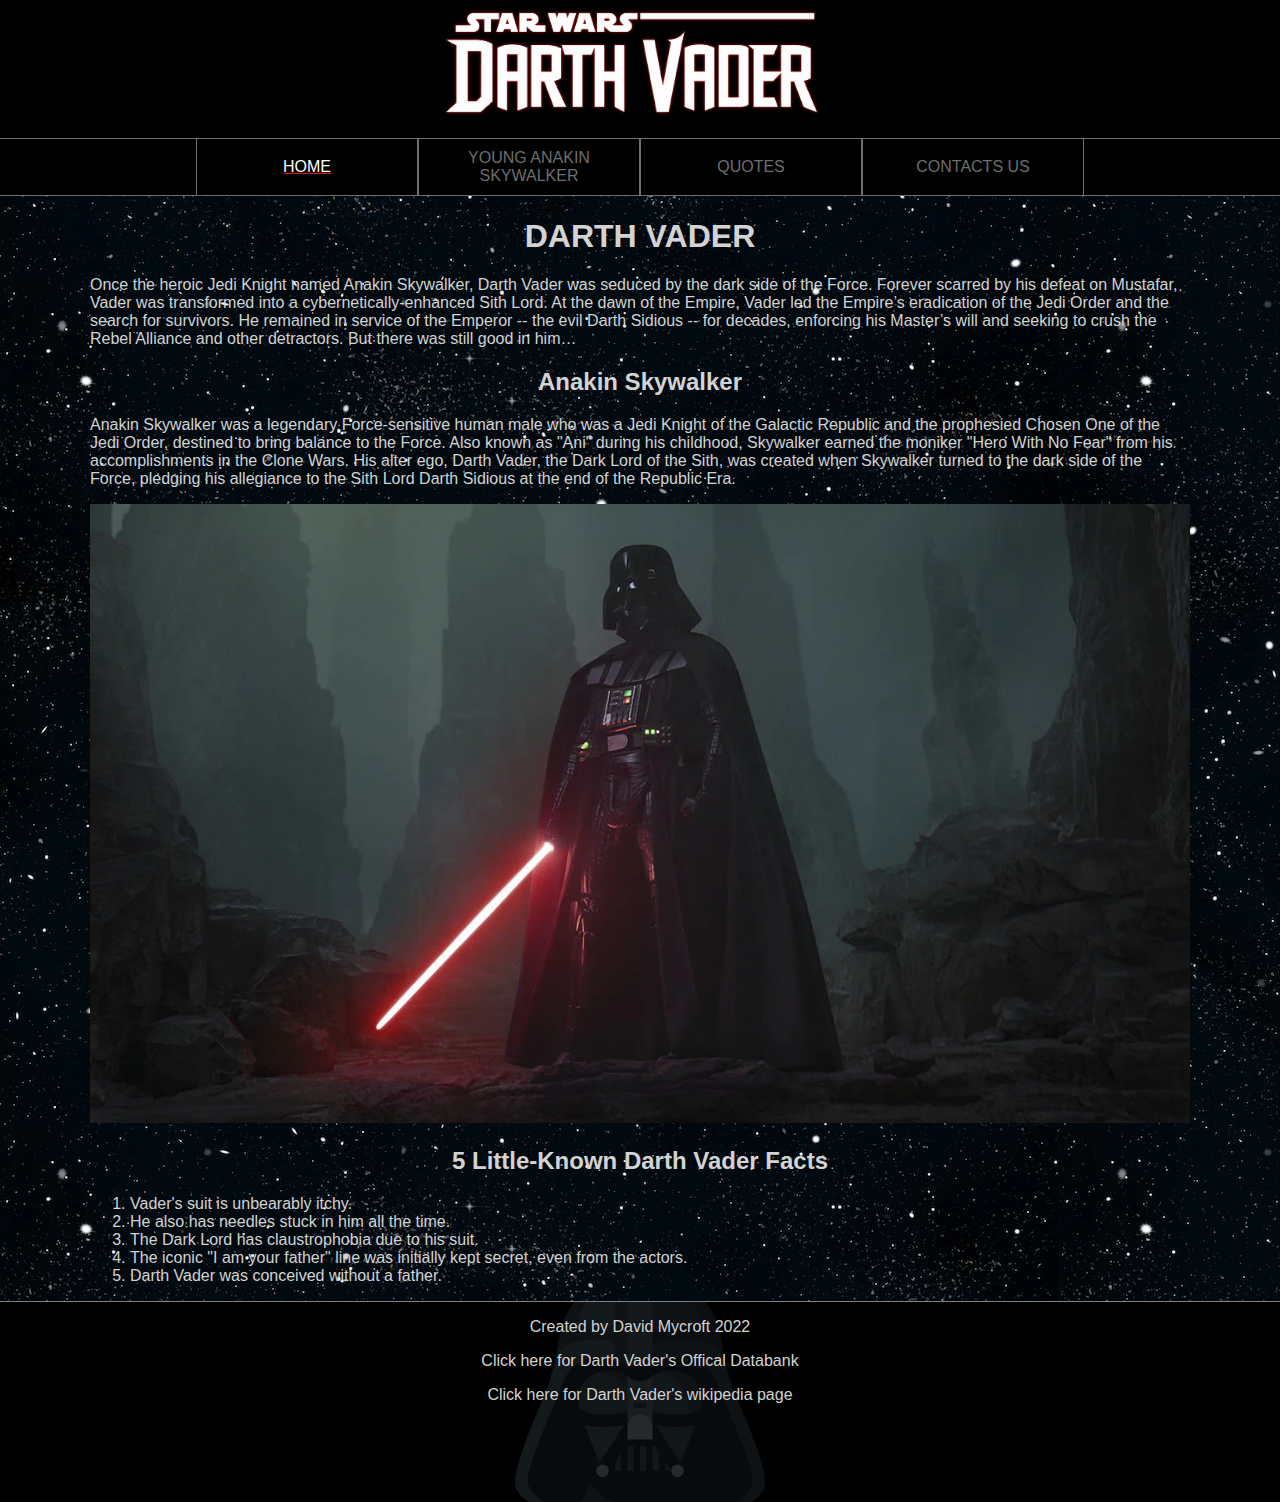
<file: index.html>
<!DOCTYPE html>
<html lang="en">
<meta charset="UTF-8">
<title>Darth Vader Profile</title>
<meta name="viewport" content="width=device-width,initial-scale=1">

<link rel="stylesheet" href="styles/main.css">
<link rel="stylesheet" href="styles/menuStyles.css">
<link rel="stylesheet" href="styles/footer.css">

<body>
    <header>
        <img class="mainLogo" src="images/darth-vader-logo2.png" alt="Logo for Darth Vader" />
        <nav class = "menuContainer">
            <ul>
                <li><a href="index.html" style="color:white;text-decoration: underline; text-decoration-color: red;">Home</a></li>
                <li><a href="anakin.html">Young Anakin Skywalker</a></li>
                <li><a href="quotes.html">Quotes</a></li>
                <li><a href="contactUs.html">Contacts Us</a></li>
            </ul>
        </nav>
    </header>

    <main>
        <article>
            <h1>DARTH VADER</h1>
            <p>Once the heroic Jedi Knight named Anakin Skywalker, Darth Vader was seduced by the dark side of the
                Force.
                Forever scarred by his defeat on Mustafar, Vader was transformed into a cybernetically-enhanced Sith
                Lord.
                At the dawn of the Empire, Vader led the Empire’s eradication of the Jedi Order and the search for
                survivors. He remained in service of the Emperor -- the evil Darth Sidious -- for decades, enforcing his
                Master’s will and seeking to crush the Rebel Alliance and other detractors. But there was still good in
                him…
            </p>
            <h2>Anakin Skywalker</h2>
            <p>Anakin Skywalker was a legendary Force-sensitive human male who was a Jedi Knight of the Galactic
                Republic
                and the prophesied Chosen One of the Jedi Order, destined to bring balance to the Force. Also known as
                "Ani"
                during his childhood, Skywalker earned the moniker "Hero With No Fear" from his accomplishments in the
                Clone
                Wars. His alter ego, Darth Vader, the Dark Lord of the Sith, was created when Skywalker turned to the
                dark
                side of the Force, pledging his allegiance to the Sith Lord Darth Sidious at the end of the Republic
                Era.
            </p>
            <img class="insideImage" src="images/darth-vader-main.webp" alt="Picture of Darth Vader at Night" />
        </article>
        <h2>5 Little-Known Darth Vader Facts</h2>
        <ol>
            <li>Vader's suit is unbearably itchy.</li>
            <li>He also has needles stuck in him all the time.</li>
            <li>The Dark Lord has claustrophobia due to his suit.</li>
            <li>The iconic "I am your father" line was initially kept secret, even from the actors.</li>
            <li>Darth Vader was conceived without a father.</li>
        </ol>
    </main>

    <footer class="footer">
        <p>Created by David Mycroft 2022</p>
        <p><a href="https://www.starwars.com/databank/darth-vader">Click here for Darth Vader's Offical Databank</a></p>
        <p><a href="https://en.wikipedia.org/wiki/Darth_Vader"  target="_blank">Click here for Darth Vader's wikipedia page</a></p>
    </footer>
</body>

</html>
</file>
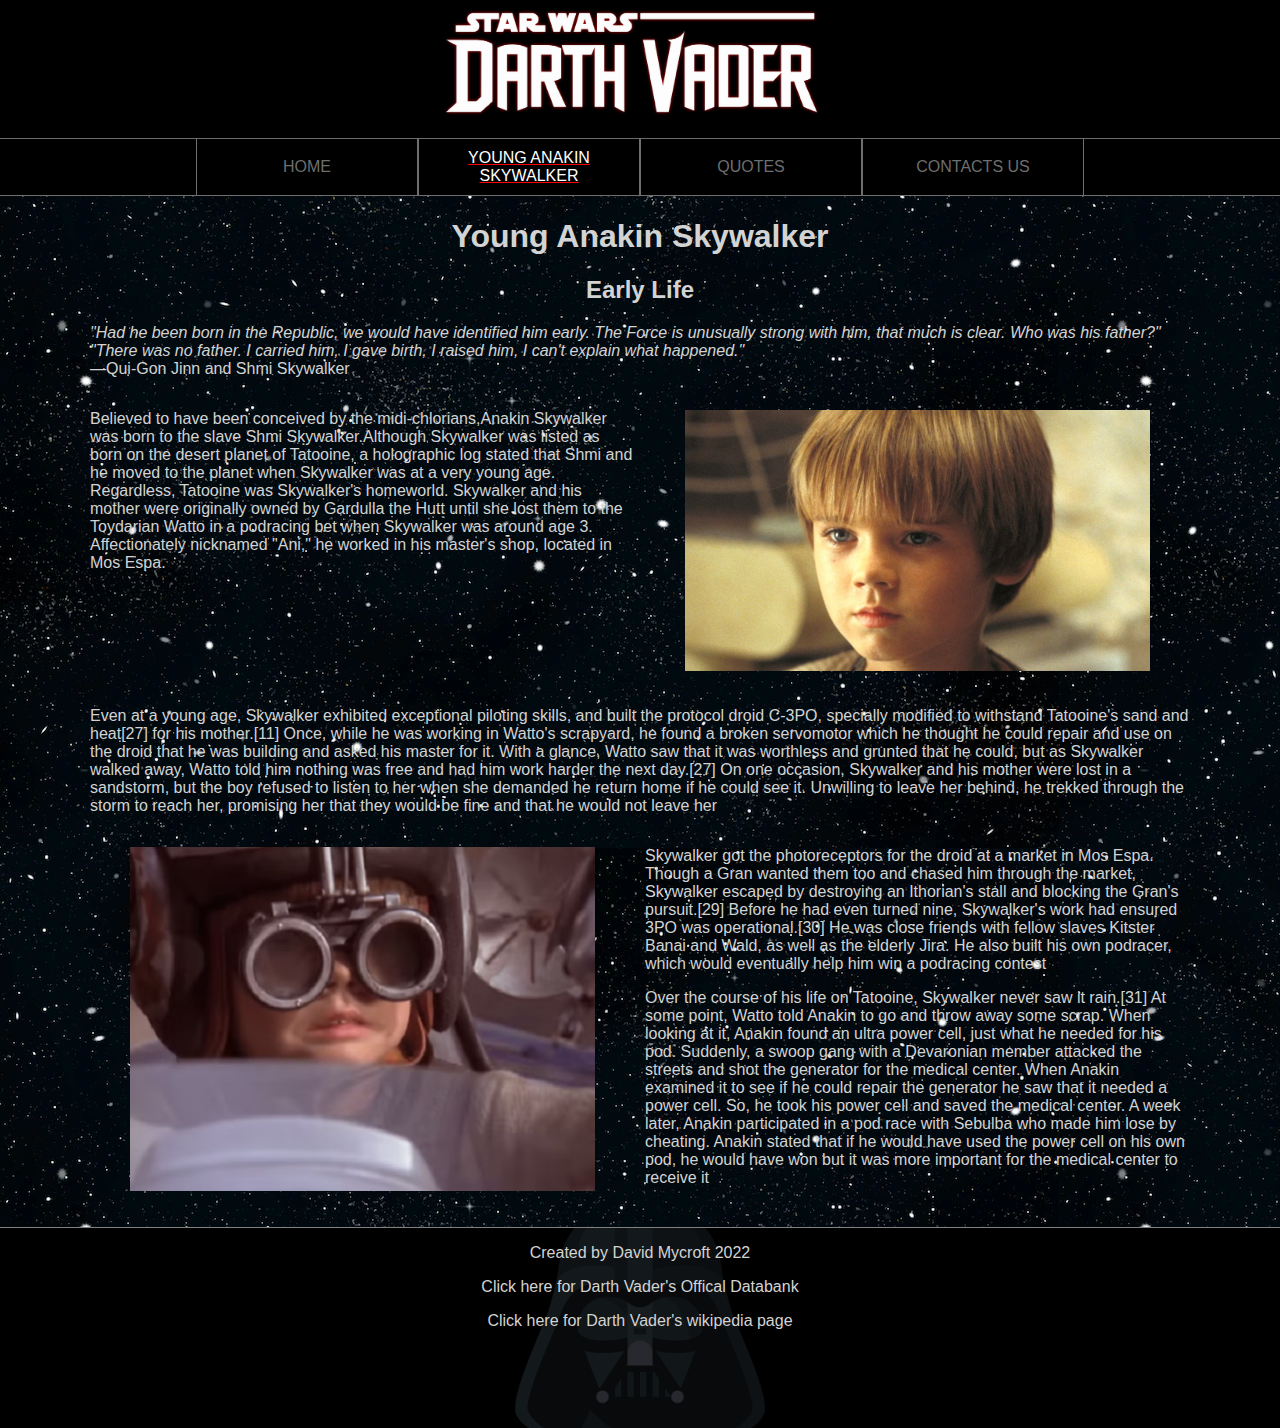
<file: anakin.html>
<!DOCTYPE html>
<html lang="en">
<meta charset="UTF-8">
<title>Darth Vader Profile</title>
<meta name="viewport" content="width=device-width,initial-scale=1">

<link rel="stylesheet" href="styles/main.css">
<link rel="stylesheet" href="styles/menuStyles.css">
<link rel="stylesheet" href="styles/footer.css">
<link rel="stylesheet" href="styles/grid.css">
<link rel="stylesheet" href="styles/slideOver.css">

<body>
    <header>
        <img class="mainLogo" src="images/darth-vader-logo2.png" alt="Logo for Darth Vader" />
        <nav class="menuContainer">
            <ul>
                <li><a href="index.html">Home</a></li>
                <li><a href="anakin.html" style="color:white;text-decoration: underline; text-decoration-color: red;">Young Anakin Skywalker</a></li>
                <li><a href="quotes.html">Quotes</a></li>
                <li><a href="contactUs.html">Contacts Us</a></li>
            </ul>
        </nav>
    </header>

    <main>
        <article>
            <h1>Young Anakin Skywalker</h1>
            <h2>Early Life</h2>
            <p><em>"Had he been born in the Republic, we would have identified him early. The Force is unusually strong
                    with
                    him, that much is clear. Who was his father?"
                    "There was no father. I carried him, I gave birth, I raised him, I can't explain what
                    happened."</em><br />―Qui-Gon Jinn and Shmi Skywalker</p>

            <div class="grid-container">
                <div>
                    <p>Believed to have been conceived by the midi-chlorians,Anakin Skywalker was born to the slave
                        Shmi Skywalker.Although Skywalker was listed as born on the desert planet of Tatooine, a
                        holographic log stated that Shmi and he moved to the planet when Skywalker was at a very young
                        age.
                        Regardless, Tatooine was Skywalker's homeworld. Skywalker and his mother were originally
                        owned by Gardulla the Hutt until she lost them to the Toydarian Watto in a podracing bet when
                        Skywalker was around age 3. Affectionately nicknamed "Ani," he worked in his master's shop,
                        located
                        in Mos Espa.</p>
                </div>
                <div>
                    <figure class="pic-slide">
                        <img src="images/childAnakin.jpeg" alt="Picture of young Anakin" class="image" />
                        <figcaption class="overlay"><span>Young Anakin</span></figcaption>
                    </figure>
                </div>
            </div>
            <p>Even at a young age, Skywalker exhibited exceptional piloting skills, and built the protocol droid C-3PO,
                specially modified to withstand
                Tatooine's sand and heat[27] for his mother.[11] Once, while he was working in Watto's scrapyard,
                he found a broken servomotor which he thought he could repair and use on the droid that he was
                building and asked his master for it. With a glance, Watto saw that it was worthless and grunted
                that he could, but as Skywalker walked away, Watto told him nothing was free and had him work harder
                the next day.[27] On one occasion, Skywalker and his mother were lost in a sandstorm, but the boy
                refused to listen to her when she demanded he return home if he could see it. Unwilling to leave her
                behind, he trekked through the storm to reach her, promising her that they would be fine and that he
                would not leave her</p>
            <div class="grid-container">
                <div>
                    <figure class="pic-slide">
                        <img src="images/anakinPod.avif" alt="Picture of young Anakin flying Podracer" class="image" />
                        <figcaption class="overlay"><span>Anakin Flying Pod Racer</span></figcaption>
                    </figure>
                </div>
                <div>
                    <p>Skywalker got the photoreceptors for the droid at a market in Mos Espa. Though a Gran wanted them
                        too
                        and chased him through the market, Skywalker escaped by destroying an Ithorian's stall and
                        blocking
                        the Gran's pursuit.[29] Before he had even turned nine, Skywalker's work had ensured 3PO was
                        operational.[30] He was close friends with fellow slaves Kitster Banai and Wald, as well as the
                        elderly Jira. He also built his own podracer, which would eventually help him win a podracing
                        contest</p>
                    <p>Over the course of his life on Tatooine, Skywalker never saw it rain.[31] At some
                        point, Watto told Anakin to go and throw away some scrap. When looking at it,
                        Anakin found an ultra power cell, just what he needed for his pod. Suddenly, a
                        swoop gang with a Devaronian member attacked the streets and shot the generator
                        for the medical center. When Anakin examined it to see if he could repair the
                        generator he saw that it needed a power cell. So, he took his power cell and
                        saved the medical center. A week later, Anakin participated in a pod race with
                        Sebulba who made him lose by cheating. Anakin stated that if he would have used
                        the power cell on his own pod, he would have won but it was more important for
                        the medical center to receive it</p>

                </div>
            </div>
        </article>
    </main>

    <footer class="footer">
        <p>Created by David Mycroft 2022</p>
        <p><a href="https://www.starwars.com/databank/darth-vader">Click here for Darth Vader's Offical Databank</a></p>
        <p><a href="https://en.wikipedia.org/wiki/Darth_Vader" target="_blank">Click here for Darth Vader's wikipedia
                page</a></p>
    </footer>
</body>

</html>
</file>
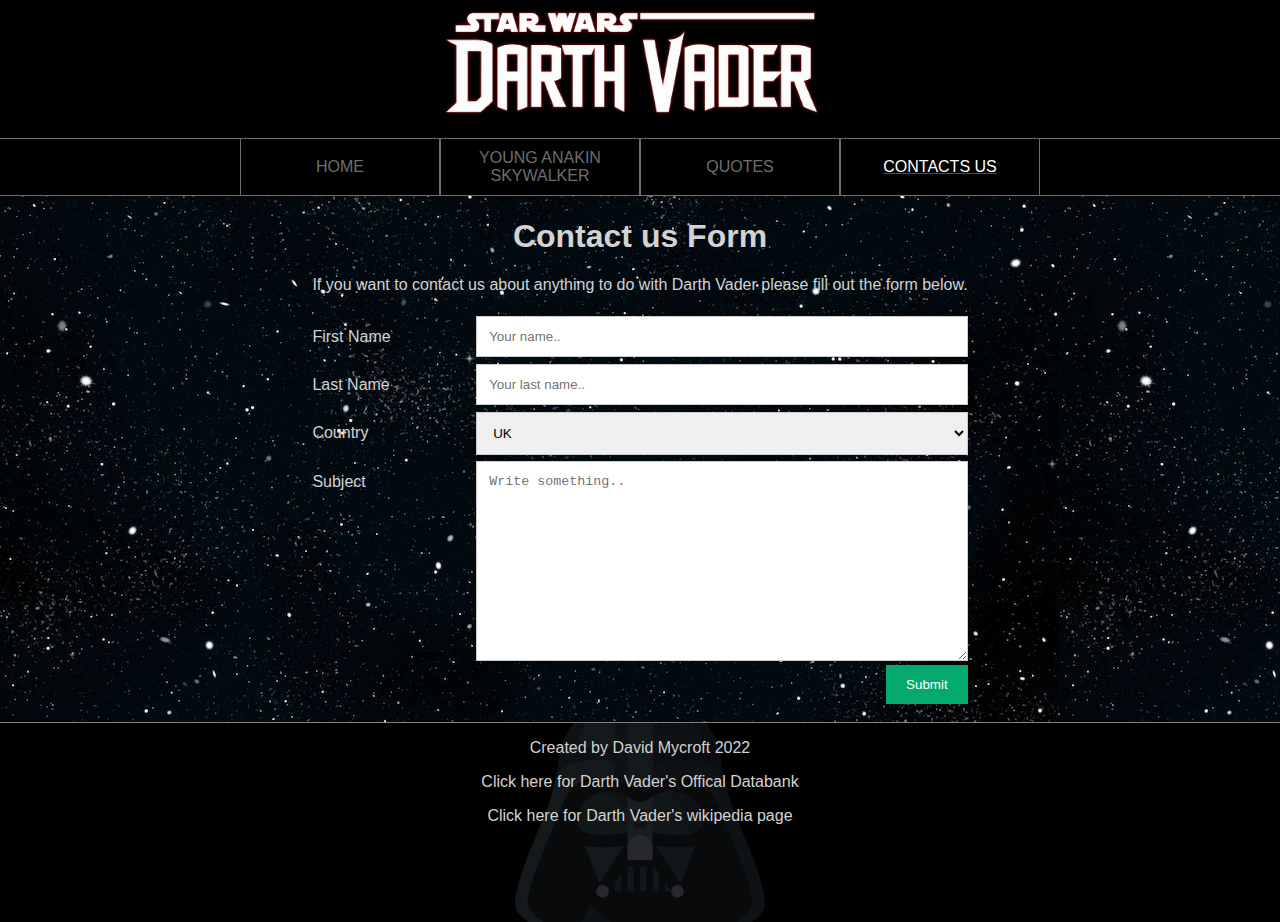
<file: contactUs.html>
<!DOCTYPE html>
<html lang="en">
<meta charset="UTF-8">
<title>Darth Vader Profile</title>
<meta name="viewport" content="width=device-width,initial-scale=1">

<link rel="stylesheet" href="styles/main.css">
<link rel="stylesheet" href="styles/menuStyles.css">
<link rel="stylesheet" href="styles/footer.css">
<link rel="stylesheet" href="styles/form.css"

<body>
    <header>
        <img class="mainLogo" src="images/darth-vader-logo2.png" alt="Logo for Darth Vader" />
        <nav class="menuContainer">
            <ul>
                <li><a href="index.html">Home</a></li>
                <li><a href="anakin.html">Young Anakin Skywalker</a></li>
                <li><a href="quotes.html">Quotes</a></li>
                <li><a href="contactUs.html"
                        style="color:white;text-decoration: underline; text-decoration-color: red;">Contacts Us</a></li>
            </ul>
        </nav>
    </header>

    <main>
        <h1>Contact us Form</h1>
        <p>If you want to contact us about anything to do with Darth Vader please fill out the form below.</p>

        <div class="container">
            <form action="">
                <div class="row">
                    <div class="col-25">
                        <label for="fname">First Name</label>
                    </div>
                    <div class="col-75">
                        <input type="text" id="fname" name="firstname" placeholder="Your name..">
                    </div>
                </div>
                <div class="row">
                    <div class="col-25">
                        <label for="lname">Last Name</label>
                    </div>
                    <div class="col-75">
                        <input type="text" id="lname" name="lastname" placeholder="Your last name..">
                    </div>
                </div>
                <div class="row">
                    <div class="col-25">
                        <label for="country">Country</label>
                    </div>
                    <div class="col-75">
                        <select id="country" name="country">
                            <option value="uk">UK</option>
                            <option value="australia">Australia</option>
                            <option value="canada">Canada</option>
                            <option value="usa">USA</option>
                        </select>
                    </div>
                </div>
                <div class="row">
                    <div class="col-25">
                        <label for="subject">Subject</label>
                    </div>
                    <div class="col-75">
                        <textarea id="subject" name="subject" placeholder="Write something.."
                            style="height:200px"></textarea>
                    </div>
                </div>
                <div class="row">
                    <input type="submit" value="Submit">
                </div>
            </form>
        </div>
        <br/>
    </main>

    <footer class="footer">
        <p>Created by David Mycroft 2022</p>
        <p><a href="https://www.starwars.com/databank/darth-vader">Click here for Darth Vader's Offical Databank</a></p>
        <p><a href="https://en.wikipedia.org/wiki/Darth_Vader" target="_blank">Click here for Darth Vader's wikipedia
                page</a></p>
    </footer>
</body>

</html>
</file>
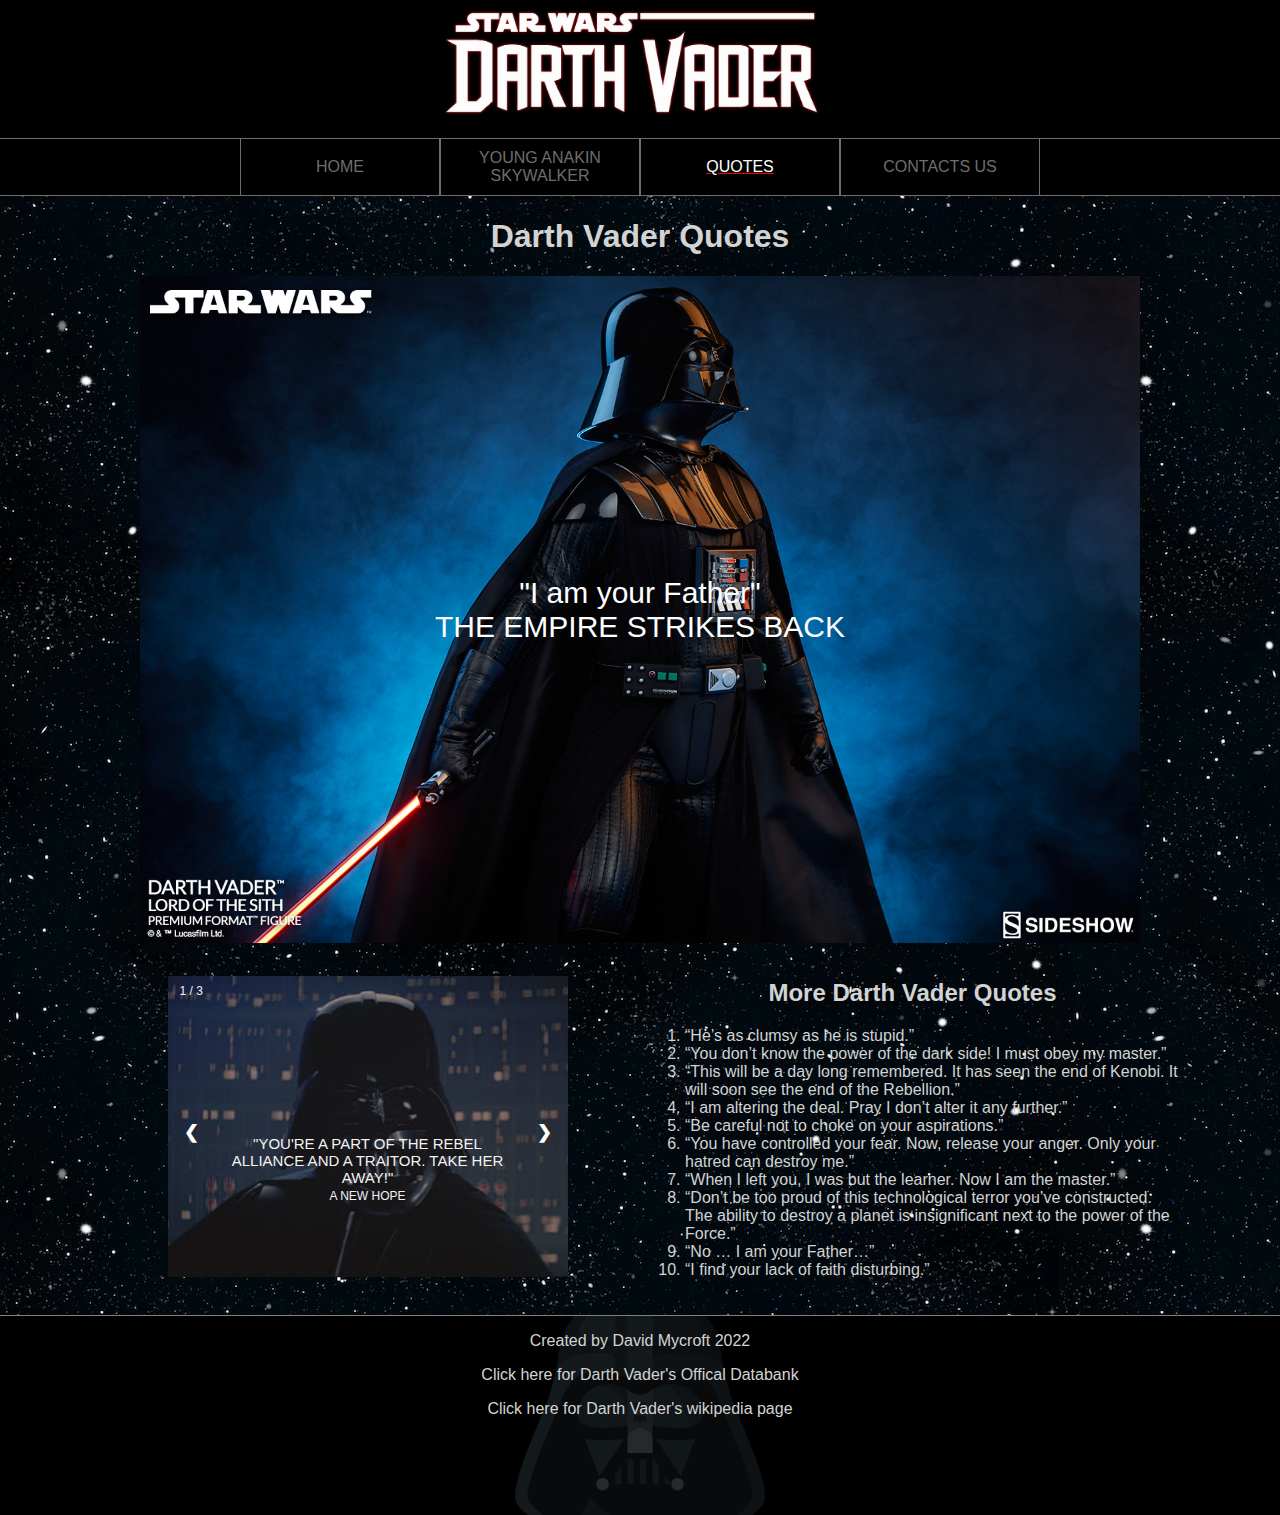
<file: quotes.html>
<!DOCTYPE html>
<html lang="en">
<meta charset="UTF-8">
<title>Darth Vader Profile</title>
<meta name="viewport" content="width=device-width,initial-scale=1">

<link rel="stylesheet" href="styles/main.css">
<link rel="stylesheet" href="styles/menuStyles.css">
<link rel="stylesheet" href="styles/footer.css">
<link rel="stylesheet" href="styles/slider.css">
<link rel="stylesheet" href="styles/grid.css">
<link rel="stylesheet" href="styles/centerImageText.css">



<body>
    <header>
        <img class="mainLogo" src="images/darth-vader-logo2.png" alt="Logo for Darth Vader" />
        <nav class="menuContainer">
            <ul>
                <li><a href="index.html" >Home</a></li>
                <li><a href="anakin.html">Young Anakin Skywalker</a></li>
                <li><a href="quotes.html" style="color:white;text-decoration: underline; text-decoration-color: red;">Quotes</a></li>
                <li><a href="contactUs.html">Contacts Us</a></li>
            </ul>
        </nav>
    </header>

    <main>
        <h1>Darth Vader Quotes</h1>

        <figure class="textover">
            <img id="darth-quote" src="images/darthVaderquotes.jpeg" alt="picture of darth vader"/>
            <figcaption><span>"I am your Father"<br/>THE EMPIRE STRIKES BACK</span></figcaption>
        </figure>

        <section class="grid-container">
            <div class="slideshow-container">
                <div class="mySlides fade">
                    <div class="numbertext">1 / 3</div>
                    <img src="images/QuotePictures/quotes1.jpeg" style="width:100%">
                    <div class="text">"You're a part of the rebel Alliance and a traitor. Take her Away!"<br><span>A NEW
                            HOPE</span></div>
                </div>

                <div class="mySlides fade">
                    <div class="numbertext">2 / 3</div>
                    <img src="images/QuotePictures/quotes2.jpeg" style="width:100%">
                    <div class="text">"I am your Father."<br><span>THE EMPIRE STRIKES BACK</span></div>
                </div>

                <div class="mySlides fade">
                    <div class="numbertext">3 / 3</div>
                    <img src="images/QuotePictures/quotes3.jpeg" style="width:100%">
                    <div class="text">"The emperor will show you the true nature of the force"<br><span>RETURN OF THE
                            JEDI</span></div>
                </div>

                <a class="prev" onclick="plusSlides(-1)">❮</a>
                <a class="next" onclick="plusSlides(1)">❯</a>
            </div>
            <div class="moreQuotes">
                <h2>More Darth Vader Quotes</h2>
                <ol>
                    <li>“He’s as clumsy as he is stupid.”</li>
                    <li>“You don’t know the power of the dark side! I must obey my master.”</li>
                    <li>“This will be a day long remembered. It has seen the end of Kenobi. It will soon see the end of
                        the Rebellion.”</li>
                    <li>“I am altering the deal. Pray I don’t alter it any further.”</li>
                    <li>“Be careful not to choke on your aspirations.”</li>
                    <li>“You have controlled your fear. Now, release your anger. Only your hatred can destroy me.”</li>
                    <li>“When I left you, I was but the learner. Now I am the master.”</li>
                    <li>“Don’t be too proud of this technological terror you’ve constructed. The ability to destroy a
                        planet is insignificant next to the power of the Force.”</li>
                    <li>“No … I am your Father…”</li>
                    <li>“I find your lack of faith disturbing.”</li>
                </ol>
            </div>
        </section>

    </main>

    <footer class="footer">
        <p>Created by David Mycroft 2022</p>
        <p><a href="https://www.starwars.com/databank/darth-vader">Click here for Darth Vader's Offical Databank</a></p>
        <p><a href="https://en.wikipedia.org/wiki/Darth_Vader" target="_blank">Click here for Darth Vader's wikipedia
                page</a></p>
    </footer>

    <script src="scripts/slider.js"></script>
</body>

</html>
</file>
<file: styles/main.css>
body{
    height: 100%;;
    margin:0px;
    color:lightgray;
    background-color:black;
    background-image: url("../images/stars.webp");
    font-family:'Lucida Sans', 'Lucida Sans Regular', 'Lucida Grande', 'Lucida Sans Unicode', Geneva, Verdana, sans-serif;
}

h1, h2{
    text-align: center;
}

.insideImage{
    max-width: 100%;
    height: auto;
}

header{
    background-color: black;
}

main{
    padding-left:10px;
    padding-right:10px;
}

.mainLogo{
    height: auto;
    display: block;
    margin:auto;
    width:400px;
}

main{
    max-width:1100px;
    margin:auto;
    
}


@media screen and (max-width: 400px) {
    .mainLogo{
        width:100%;
    }
}

/* sets footer at the bottom of the page*/
html, body{
  display: flex;
  flex-flow: column;
  height: 100%;
}

header{
    flex: 0 1 auto;
}

main{
    flex: 1 1 auto;
}

footer{
    flex: 0 1 200px;
}/* sets footer at the bottom of the page*/
</file>
<file: styles/menuStyles.css>
.menuContainer a:link {
    color: rgb(110, 110, 110);
    text-decoration: none;
}

/* visited link */
.menuContainer a:visited {
    color: rgb(110, 110, 110);
    text-decoration: none;
}

/* mouse over link */
.menuContainer a:hover {
    color: white;
    text-decoration: none;
}

/* selected link */
.menuContainer a:active {
    color: rgb(110, 110, 110);
    text-decoration: none;
}

@media screen and (min-width: 601px) {
    .menuContainer {
        margin-top: 20px;
        background-color: black;
    }

    .menuContainer ul {

        list-style-type: none;
        margin: 0;
        padding: 0;
        display: flex;
        justify-content: center;
        border-top: 1px solid rgb(110, 110, 110);
        border-bottom: 1px solid rgb(110, 110, 110);

    }

    .menuContainer li {
        display: flex;
        border-left: 1px solid rgb(110, 110, 110);
        border-right: 1px solid rgb(110, 110, 110);
        width: 200px;
        padding: 10px;
        text-transform: uppercase;
        vertical-align: middle;
        align-items: center;
        justify-content: center;
        text-align: center;
    }
}

@media screen and (max-width: 600px) {

    .menuContainer {
        margin-top: 20px;
        padding-left:10px;
        padding-right:10px;
    }

    .menuContainer ul{
        margin-top: 20px;
        list-style-type: none;
        display: flex;
        flex-direction: column;
        margin:0px;
        padding:0px;
    }

    .menuContainer li {     
        padding:20px;   
        display: flex;
        align-items: center;
        justify-content: center;
        text-align: center;
        border:1px solid rgb(110, 110, 110);
    }


}
</file>
<file: styles/footer.css>
.footer{
   
    border-top:1px solid grey;
    min-height:200px;
    text-align: center;
    /*background-image:  url(../images/darthHead.png);*/
    background: linear-gradient(rgba(0, 0, 0, 0.8), rgba(0, 0, 0, 0.8)), url('../images/darthHead.png');
    background-size: 300px;
    background-position: center;
    background-repeat: no-repeat;
    width:100%;
    background-color:black;
  
}

footer a:link {
    color: lightgrey;
    text-decoration: none;

  }  
  /* visited link */
  footer a:visited {
    color: lightgrey;
    text-decoration: none;

  }
  
  /* mouse over link */
 footer  a:hover {
    color: white;
    text-decoration: none;

  }
  
  /* selected link */
  footer a:active {
    color: lightgrey;
    text-decoration: none;

  }
</file>
<file: styles/grid.css>
.grid-container {
    display: grid;
    grid-template-columns: repeat(2, 1fr);
    column-gap: 10px;
    row-gap: 1em;
    justify-items:stretch;
    justify-content:center;
    margin-bottom:20px;
    align-items: start;
  }
.grid-container img{
  width:100%;
}

  @media only screen and (max-width: 700px) {
    .grid-container {
      grid-template-columns: repeat(1, 1fr);
    }    
  }
</file>
<file: styles/slideOver.css>
.pic-slide {
    position: relative;
  }

.image {
    display: block;
    width: 100%;
    height: auto;
  }

.overlay{
    position: absolute;
    top: 0;
    bottom: 0;
    left: 0;
    right: 0;
    height: 100%;
    width: 100%;
    opacity: 0;
    transition: .5s ease;
    background-color: black;
  }

  .pic-slide:hover .overlay{
    opacity: 1;
  }

  .pic-slide span{
    color: white;
    font-size: 20px;
    position: absolute;
    top: 50%;
    left: 50%;
    -webkit-transform: translate(-50%, -50%);
    -ms-transform: translate(-50%, -50%);
    transform: translate(-50%, -50%);
    text-align: center;
  }
</file>
<file: styles/form.css>
* {
    box-sizing: border-box;
  }
  
  input[type=text], select, textarea {
    width: 100%;
    padding: 12px;
    border: 1px solid #ccc;
    resize: vertical;
  }
  
  label {
    padding: 12px 12px 12px 0;
    display: inline-block;
  }
  
  input[type=submit] {
    background-color: #04AA6D;
    color: white;
    padding: 12px 20px;
    border: none;
    cursor: pointer;
    float: right;
  }
  
  input[type=submit]:hover {
    background-color: #45a049;
  }
   
  
  .col-25 {
    float: left;
    width: 25%;
    margin-top: 6px;
  }
  
  .col-75 {
    float: left;
    width: 75%;
    margin-top: 6px;
  }
  
  /* Clear floats after the columns */
  .row:after {
    content: "";
    display: table;
    clear: both;
  }
  
  /* Responsive layout - when the screen is less than 600px wide, make the two columns stack on top of each other instead of next to each other */
  @media screen and (max-width: 600px) {
    .col-25, .col-75, input[type=submit] {
      width: 100%;
      margin-top: 0;
    }
  }
</file>
<file: styles/slider.css>
* {
    box-sizing: border-box
}

.mySlides {
    display: none
}

img {
    vertical-align: middle;
}

/* Slideshow container */
.slideshow-container {
    max-width: 400px;
    position: relative;
    margin: auto;
    background-color: black;
}

/* Next & previous buttons */
.prev,
.next {
    cursor: pointer;
    position: absolute;
    top: 50%;
    width: auto;
    padding: 16px;
    margin-top: -22px;
    color: white;
    font-weight: bold;
    font-size: 18px;
    transition: 0.6s ease;
    border-radius: 0 3px 3px 0;
    user-select: none;
}

/* Position the "next button" to the right */
.next {
    right: 0;
    border-radius: 3px 0 0 3px;
}

/* On hover, add a black background color with a little bit see-through */
.prev:hover,
.next:hover {
    background-color: rgba(0, 0, 0, 0.8);
}

/* Caption text */
.text {
    color: #f2f2f2;
    font-size: 15px;
    padding: 8px 12px;
    position: absolute;
    bottom: 8px;
    width: 80%;
    text-align: center;
    left:0;
    right:0;  
    margin-left: auto;
    margin-right: auto;
    top:50%;
    font-family: 'Segoe UI', Tahoma, Geneva, Verdana, sans-serif;
    text-transform: uppercase;
}

.slideshow-container span{
    font-size: 12px;
    font-family:'Franklin Gothic Medium', 'Arial Narrow', Arial, sans-serif
}

/* Number text (1/3 etc) */
.numbertext {
    color: #f2f2f2;
    font-size: 12px;
    padding: 8px 12px;
    position: absolute;
    top: 0;
}

/* The dots/bullets/indicators */
.dot {
    cursor: pointer;
    height: 15px;
    width: 15px;
    margin: 0 2px;
    background-color: #bbb;
    border-radius: 50%;
    display: inline-block;
    transition: background-color 0.6s ease;
}

.active,
.dot:hover {
    background-color: #717171;
}

/* Fading animation */
.fade {
    animation-name: fade;
    animation-duration: 1.5s;
}

@keyframes fade {
    from {
        opacity: .4
    }

    to {
        opacity: 1
    }
}

/* On smaller screens, decrease text size */
@media only screen and (max-width: 300px) {

    .prev,
    .next,
    .text {
        font-size: 11px
    }
}
</file>
<file: styles/centerImageText.css>
.textover img { width: 100%; }

/* (C) POSITION CAPTION */
.textover { position: relative; } /* REQUIRED */
.textover figcaption {
  position: absolute;
  bottom: 0;
  left: 0;
}

.textover figcaption {
    box-sizing: border-box;
    width: 100%;
    height:100px;
    padding: 10px;
    color: white;
    text-align: center;
    top: 50%;
    left: 50%;
    transform: translate(-50%, -50%);
    vertical-align:center;    
  }
  .textover span{
    margin: 0;
    position: absolute;
    top: 50%;
    left: 50%;
    transform: translate(-50%, -50%);
    font-size: 30px;
    font-family:'Lucida Sans', 'Lucida Sans Regular', 'Lucida Grande', 'Lucida Sans Unicode', Geneva, Verdana, sans-serif
  }

  @media only screen and (max-width: 600px) {
    .textover span{
        font-size: 20px;
    }

    @media only screen and (max-width: 400px) {
        .textover span{
            font-size: 14px;
        }
 
  }
}
</file>
